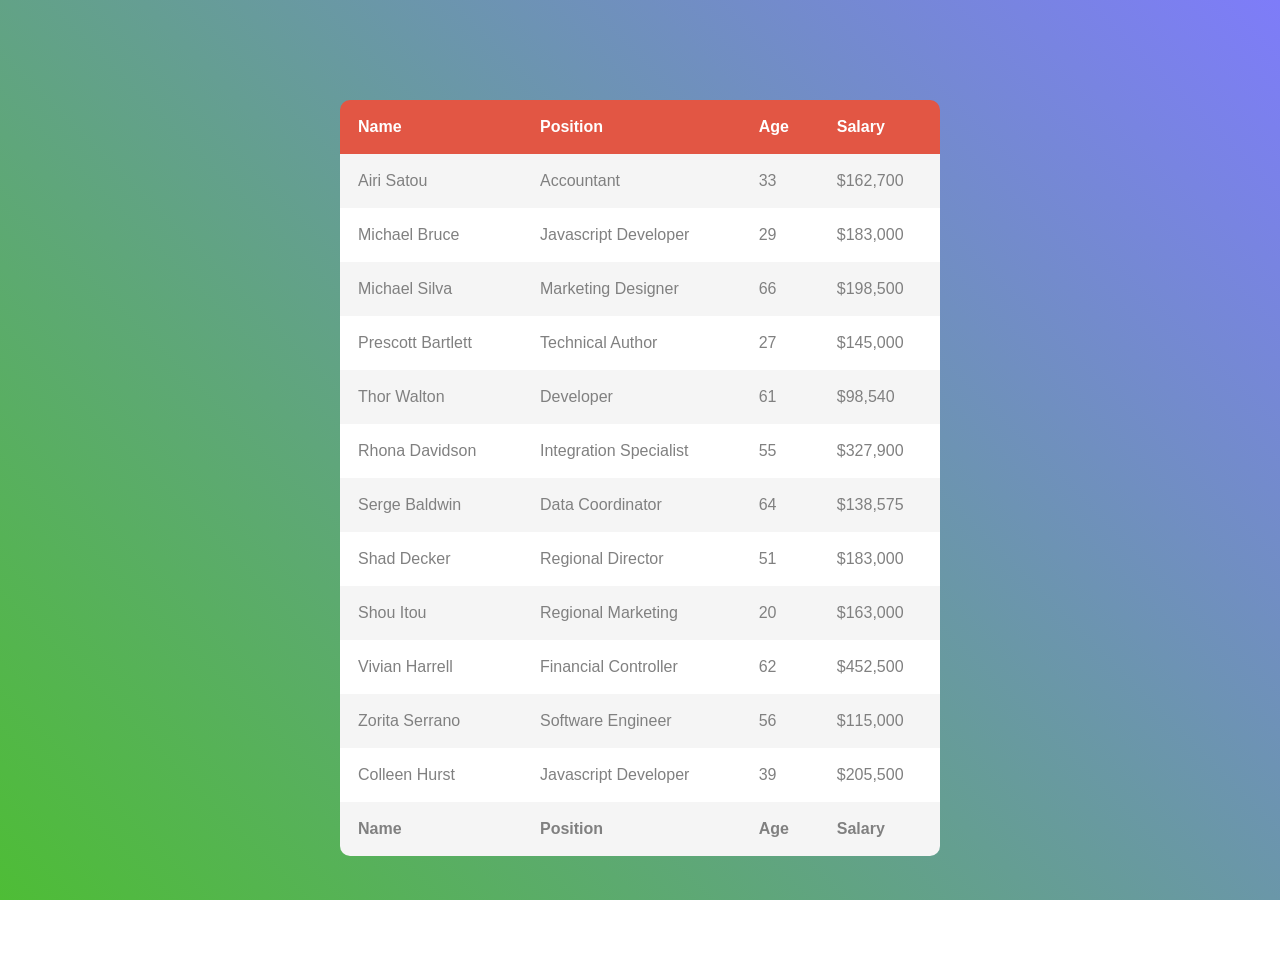
<file: index.html>
<!doctype html><html lang="en"><head><meta charset="utf-8"><meta name="viewport" content="width=device-width, initial-scale=1.0"><title>Sort employees</title><link rel="stylesheet" href="index.8d8ff2c5.css"></head><body> <table> <thead> <tr> <th>Name</th> <th>Position</th> <th>Age</th> <th>Salary</th> </tr> </thead> <tbody> <tr> <td>Airi Satou</td> <td>Accountant</td> <td>33</td> <td>$162,700</td> </tr> <tr> <td>Michael Bruce</td> <td>Javascript Developer</td> <td>29</td> <td>$183,000</td> </tr> <tr> <td>Michael Silva</td> <td>Marketing Designer</td> <td>66</td> <td>$198,500</td> </tr> <tr> <td>Prescott Bartlett</td> <td>Technical Author</td> <td>27</td> <td>$145,000</td> </tr> <tr> <td>Thor Walton</td> <td>Developer</td> <td>61</td> <td>$98,540</td> </tr> <tr> <td>Rhona Davidson</td> <td>Integration Specialist</td> <td>55</td> <td>$327,900</td> </tr> <tr> <td>Serge Baldwin</td> <td>Data Coordinator</td> <td>64</td> <td>$138,575</td> </tr> <tr> <td>Shad Decker</td> <td>Regional Director</td> <td>51</td> <td>$183,000</td> </tr> <tr> <td>Shou Itou</td> <td>Regional Marketing</td> <td>20</td> <td>$163,000</td> </tr> <tr> <td>Vivian Harrell</td> <td>Financial Controller</td> <td>62</td> <td>$452,500</td> </tr> <tr> <td>Zorita Serrano</td> <td>Software Engineer</td> <td>56</td> <td>$115,000</td> </tr> <tr> <td>Colleen Hurst</td> <td>Javascript Developer</td> <td>39</td> <td>$205,500</td> </tr> </tbody> <tfoot> <tr> <th>Name</th> <th>Position</th> <th>Age</th> <th>Salary</th> </tr> </tfoot> </table> <script src="index.6cdd8b79.js"></script> </body></html>
</file>
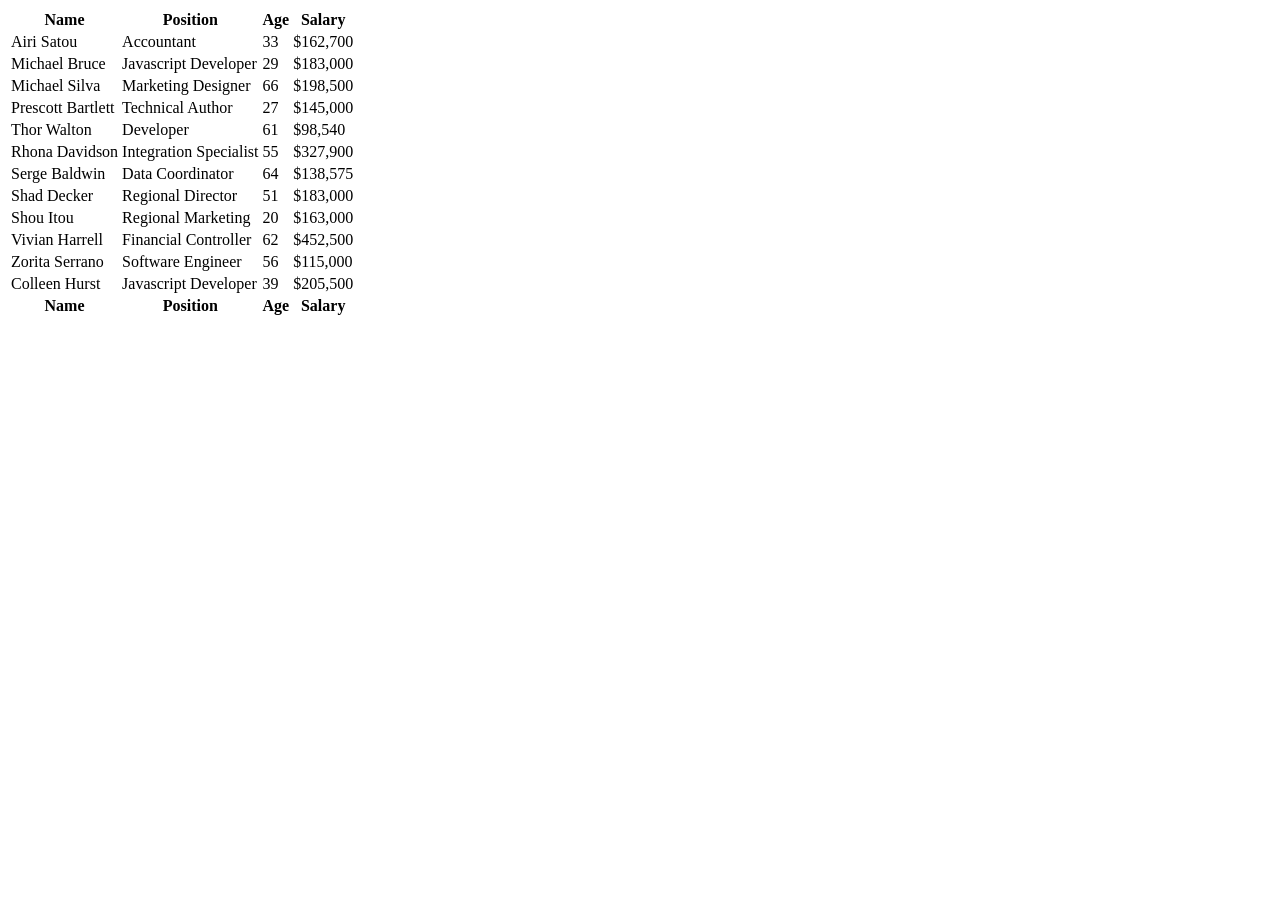
<file: src/index.html>
<!doctype html>
<html lang="en">
  <head>
    <meta charset="UTF-8" />
    <meta
      name="viewport"
      content="width=device-width, initial-scale=1.0"
    />
    <title>Sort employees</title>
    <link
      rel="stylesheet"
      href="./styles/main.scss"
    />
  </head>
  <body>
    <table>
      <thead>
        <tr>
          <th>Name</th>
          <th>Position</th>
          <th>Age</th>
          <th>Salary</th>
        </tr>
      </thead>
      <tbody>
        <tr>
          <td>Airi Satou</td>
          <td>Accountant</td>
          <td>33</td>
          <td>$162,700</td>
        </tr>
        <tr>
          <td>Michael Bruce</td>
          <td>Javascript Developer</td>
          <td>29</td>
          <td>$183,000</td>
        </tr>
        <tr>
          <td>Michael Silva</td>
          <td>Marketing Designer</td>
          <td>66</td>
          <td>$198,500</td>
        </tr>
        <tr>
          <td>Prescott Bartlett</td>
          <td>Technical Author</td>
          <td>27</td>
          <td>$145,000</td>
        </tr>
        <tr>
          <td>Thor Walton</td>
          <td>Developer</td>
          <td>61</td>
          <td>$98,540</td>
        </tr>
        <tr>
          <td>Rhona Davidson</td>
          <td>Integration Specialist</td>
          <td>55</td>
          <td>$327,900</td>
        </tr>
        <tr>
          <td>Serge Baldwin</td>
          <td>Data Coordinator</td>
          <td>64</td>
          <td>$138,575</td>
        </tr>
        <tr>
          <td>Shad Decker</td>
          <td>Regional Director</td>
          <td>51</td>
          <td>$183,000</td>
        </tr>
        <tr>
          <td>Shou Itou</td>
          <td>Regional Marketing</td>
          <td>20</td>
          <td>$163,000</td>
        </tr>
        <tr>
          <td>Vivian Harrell</td>
          <td>Financial Controller</td>
          <td>62</td>
          <td>$452,500</td>
        </tr>
        <tr>
          <td>Zorita Serrano</td>
          <td>Software Engineer</td>
          <td>56</td>
          <td>$115,000</td>
        </tr>
        <tr>
          <td>Colleen Hurst</td>
          <td>Javascript Developer</td>
          <td>39</td>
          <td>$205,500</td>
        </tr>
      </tbody>
      <tfoot>
        <tr>
          <th>Name</th>
          <th>Position</th>
          <th>Age</th>
          <th>Salary</th>
        </tr>
      </tfoot>
    </table>
    <script src="scripts/main.js"></script>
  </body>
</html>
</file>
<file: index.8d8ff2c5.css>
body{box-sizing:border-box;background-image:linear-gradient(45deg,#4ebd36,#7e7cf9);background-attachment:fixed;-ms-flex-pack:center;justify-content:center;-ms-flex-align:center;align-items:center;min-height:100vh;margin:0;padding:100px;font-family:Roboto,sans-serif;display:-ms-flexbox;display:flex}table{border-collapse:collapse;min-width:600px;max-width:1000px}tr{color:gray;background:#fff}tr:nth-child(odd){background:#f5f5f5}thead tr:first-child{color:#fff;background:#e25644}tfoot tr:first-child{background:#f5f5f5}td,th{text-align:left;padding:18px}thead th:hover{color:#fff400;cursor:pointer}thead tr th:first-child{border-top-left-radius:10px}thead tr th:last-child{border-top-right-radius:10px}tfoot tr th:first-child{border-bottom-left-radius:10px}tfoot tr th:last-child{border-bottom-right-radius:10px}tbody tr:hover{color:#585858;cursor:pointer;background:#f5f5f5}
/*# sourceMappingURL=index.8d8ff2c5.css.map */
</file>
